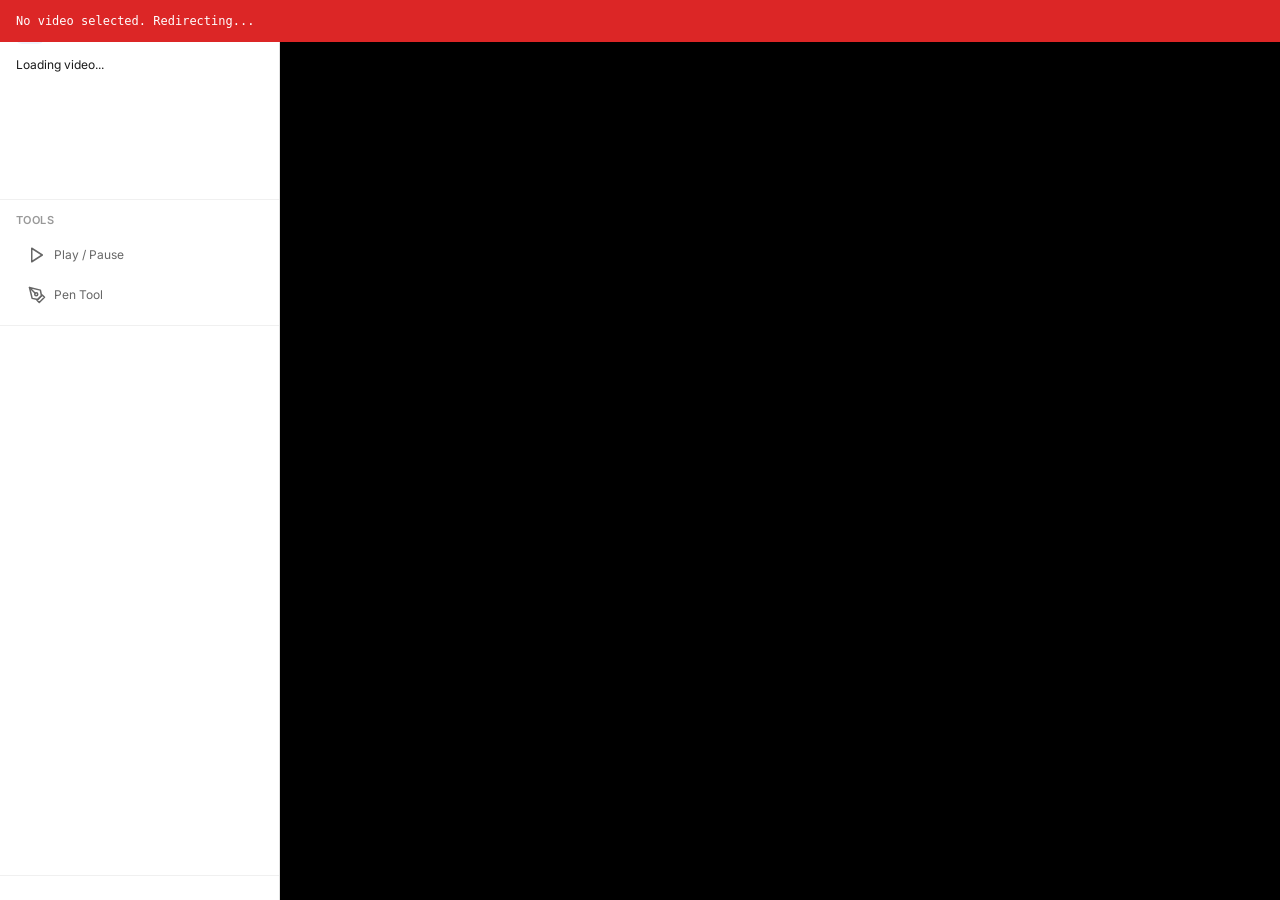
<file: interface/option1/index.html>
<!DOCTYPE html>
<html lang="en">
<head>
  <meta charset="UTF-8">
  <meta name="viewport" content="width=device-width, initial-scale=1.0">
  <title>Vehicle Counting AI — Annotation Tool</title>

  <link rel="preconnect" href="https://fonts.googleapis.com">
  <link rel="preconnect" href="https://fonts.gstatic.com" crossorigin>
  <link href="https://fonts.googleapis.com/css2?family=Inter:wght@400;500;600&display=swap" rel="stylesheet">

  <link rel="stylesheet" href="../shared/css/variables.css">
  <link rel="stylesheet" href="../shared/css/base.css">
  <link rel="stylesheet" href="../shared/css/components.css">
  <link rel="stylesheet" href="css/layout.css">
</head>
<body>
  <div class="app">
    <div class="content">
      <aside class="sidebar">
        <div class="sidebar__instruction">
          <div class="sidebar__instruction-header">
            <div class="sidebar__instruction-icon" id="instruction-icon"></div>
            <span class="sidebar__instruction-label">Instructions</span>
          </div>
          <p class="sidebar__instruction-text" id="instruction-text">Loading video...</p>
        </div>

        <div class="sidebar__tools">
          <div class="sidebar__section-label">Tools</div>
          <div class="sidebar__tool-group">
            <button class="tool-btn" id="btn-play-pause" title="Play / Pause (Space)">
              <svg width="18" height="18" viewBox="0 0 24 24" fill="none" stroke="currentColor" stroke-width="2" stroke-linecap="round" stroke-linejoin="round"><polygon points="5 3 19 12 5 21 5 3"/></svg>
              <span>Play / Pause</span>
            </button>
            <button class="tool-btn" id="btn-pen-tool" title="Pen Tool (P)">
              <svg width="18" height="18" viewBox="0 0 24 24" fill="none" stroke="currentColor" stroke-width="2" stroke-linecap="round" stroke-linejoin="round"><path d="M12 19l7-7 3 3-7 7-3-3z"/><path d="M18 13l-1.5-7.5L2 2l3.5 14.5L13 18l5-5z"/><path d="M2 2l7.586 7.586"/><circle cx="11" cy="11" r="2"/></svg>
              <span>Pen Tool</span>
            </button>
            <button class="tool-btn" id="btn-line-tool" title="Counting Line (L)" style="display:none">
              <svg width="18" height="18" viewBox="0 0 24 24" fill="none" stroke="currentColor" stroke-width="2" stroke-linecap="round" stroke-linejoin="round"><line x1="5" y1="19" x2="19" y2="5"/><circle cx="5" cy="19" r="2"/><circle cx="19" cy="5" r="2"/></svg>
              <span>Counting Line</span>
            </button>
            <button class="tool-btn" id="btn-erase-tool" title="Erase Tool (E)" style="display:none">
              <svg width="18" height="18" viewBox="0 0 24 24" fill="none" stroke="currentColor" stroke-width="2" stroke-linecap="round" stroke-linejoin="round"><path d="m7 21-4.3-4.3c-1-1-1-2.5 0-3.4l9.6-9.6c1-1 2.5-1 3.4 0l5.6 5.6c1 1 1 2.5 0 3.4L13 21"/><path d="M22 21H7"/><path d="m5 11 9 9"/></svg>
              <span>Erase</span>
            </button>
          </div>
        </div>

        <div class="sidebar__actions">
          <button class="btn btn--secondary btn--sm" id="btn-mark-more" style="display:none">
            <svg width="14" height="14" viewBox="0 0 24 24" fill="none" stroke="currentColor" stroke-width="2" stroke-linecap="round" stroke-linejoin="round"><line x1="12" y1="5" x2="12" y2="19"/><line x1="5" y1="12" x2="19" y2="12"/></svg>
            Mark More Roads
          </button>
          <button class="btn btn--primary btn--sm" id="btn-preview" style="display:none">
            <svg width="14" height="14" viewBox="0 0 24 24" fill="none" stroke="currentColor" stroke-width="2" stroke-linecap="round" stroke-linejoin="round"><path d="M1 12s4-8 11-8 11 8 11 8-4 8-11 8-11-8-11-8z"/><circle cx="12" cy="12" r="3"/></svg>
            Preview
          </button>
        </div>
      </aside>

      <main class="workspace">
        <div class="annotation-container" id="annotation-container" data-mode="idle">
          <!-- The video frame box: sized to the video's exact aspect ratio.
               The video and the annotation canvas both fill it 1:1, so what
               is drawn always sits on the same pixels it was drawn over. -->
          <div class="video-frame" id="video-frame">
            <video id="video-player" muted playsinline preload="auto"></video>
            <canvas id="annotation-canvas"></canvas>
          </div>
          <!-- Preview step: a frame rendered by the server with the same code
               the processing screen uses, so it matches processing 1:1. -->
          <img id="model-preview" class="model-preview" alt="Counting line preview, as processing will see it">
          <div class="model-preview-badge" id="model-preview-badge">Processing view</div>
        </div>

        <div class="canvas-panel label-panel" id="label-panel">
          <label class="label" for="label-input">Road Label</label>
          <input class="input" type="text" id="label-input" placeholder="e.g. Main Road, Lane 1..." autocomplete="off">
          <button class="btn btn--primary btn--sm" id="btn-save-label">Save</button>
        </div>

        <div class="canvas-panel action-bar" id="action-bar">
          <button class="btn btn--secondary btn--sm" id="btn-make-changes">
            <svg width="14" height="14" viewBox="0 0 24 24" fill="none" stroke="currentColor" stroke-width="2" stroke-linecap="round" stroke-linejoin="round"><path d="M11 4H4a2 2 0 0 0-2 2v14a2 2 0 0 0 2 2h14a2 2 0 0 0 2-2v-7"/><path d="M18.5 2.5a2.121 2.121 0 0 1 3 3L12 15l-4 1 1-4 9.5-9.5z"/></svg>
            Make Changes
          </button>
          <button class="btn btn--primary btn--sm" id="btn-start-processing">
            Start Processing
            <svg width="14" height="14" viewBox="0 0 24 24" fill="none" stroke="currentColor" stroke-width="2" stroke-linecap="round" stroke-linejoin="round"><polygon points="5 3 19 12 5 21 5 3"/></svg>
          </button>
        </div>
      </main>
    </div>
  </div>

  <div class="complete-screen" id="complete-screen">
    <h1 class="complete-screen__title">Annotations Saved</h1>
    <button class="btn btn--primary btn--lg" id="btn-start-processing-final">
      Start Processing
      <svg width="16" height="16" viewBox="0 0 24 24" fill="none" stroke="currentColor" stroke-width="2" stroke-linecap="round" stroke-linejoin="round"><polygon points="5 3 19 12 5 21 5 3"/></svg>
    </button>
  </div>

  <div class="error-banner" id="error-banner"></div>

  <script type="module" src="js/app.js"></script>
</body>
</html>
</file>
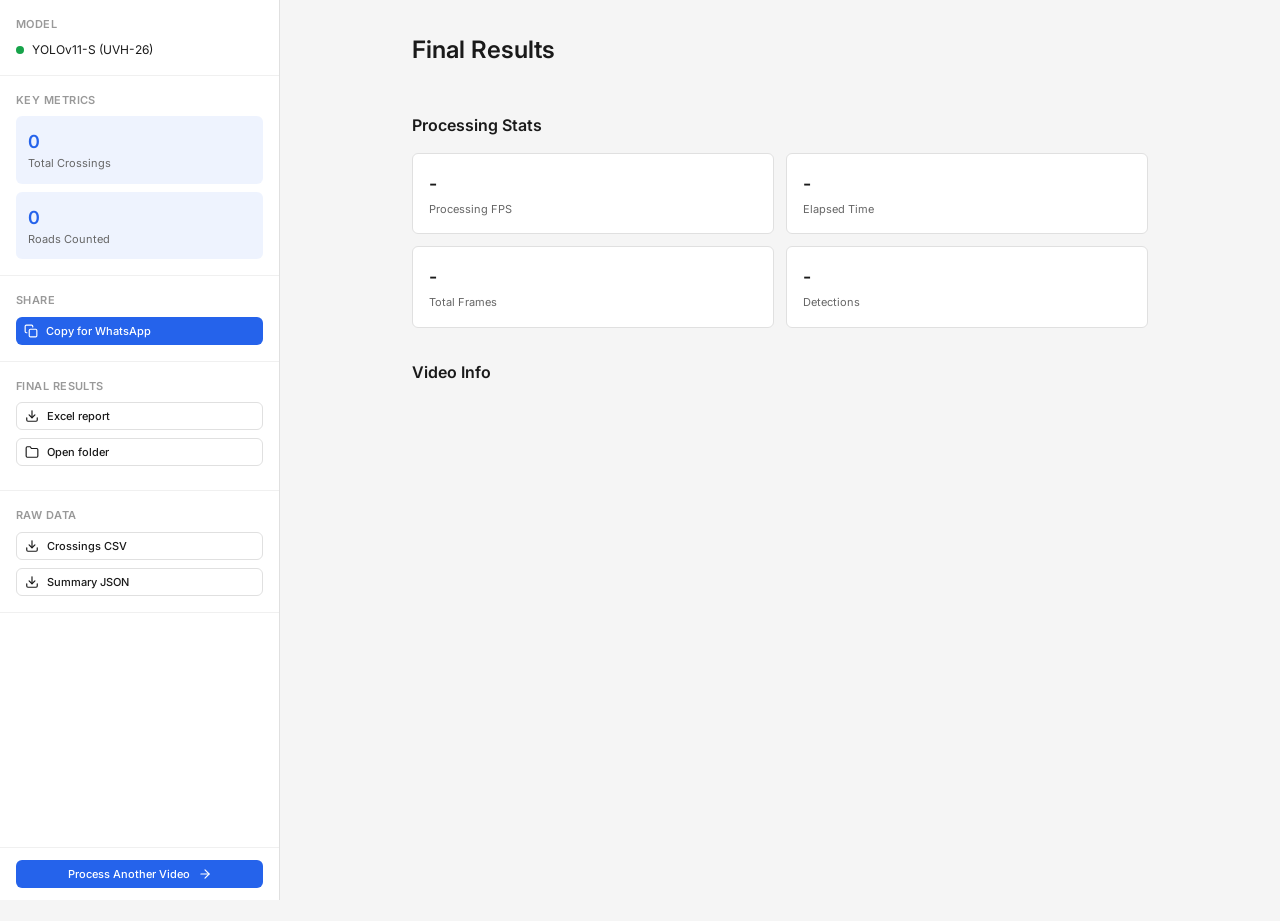
<file: interface/results/index.html>
<!DOCTYPE html>
<html lang="en">
<head>
  <meta charset="UTF-8">
  <meta name="viewport" content="width=device-width, initial-scale=1.0">
  <title>Vehicle Counting AI — Results</title>

  <link rel="preconnect" href="https://fonts.googleapis.com">
  <link rel="preconnect" href="https://fonts.gstatic.com" crossorigin>
  <link href="https://fonts.googleapis.com/css2?family=Inter:wght@400;500;600&display=swap" rel="stylesheet">

  <link rel="stylesheet" href="../shared/css/variables.css">
  <link rel="stylesheet" href="../shared/css/base.css">
  <link rel="stylesheet" href="../shared/css/components.css">
  <link rel="stylesheet" href="css/results.css">
</head>
<body>
  <div class="app">
    <div class="content">
      <aside class="sidebar">
        <div class="sidebar__section">
          <div class="sidebar__section-label">Model</div>
          <div class="sidebar__model">
            <span class="sidebar__model-dot"></span>
            <span id="model-name">YOLOv11-S (UVH-26)</span>
          </div>
        </div>

        <div class="sidebar__section">
          <div class="sidebar__section-label">Key Metrics</div>
          <div class="sidebar__metrics">
            <div class="metric-card">
              <div class="metric-card__value" id="metric-crossings">0</div>
              <div class="metric-card__label">Total Crossings</div>
            </div>
            <div class="metric-card">
              <div class="metric-card__value" id="metric-roads">0</div>
              <div class="metric-card__label">Roads Counted</div>
            </div>
          </div>
        </div>

        <div class="sidebar__section">
          <div class="sidebar__section-label">Share</div>
          <div class="sidebar__downloads">
            <button class="btn btn--primary btn--sm" id="btn-copy-whatsapp">
              <svg width="14" height="14" viewBox="0 0 24 24" fill="none" stroke="currentColor" stroke-width="2" stroke-linecap="round" stroke-linejoin="round">
                <rect x="9" y="9" width="13" height="13" rx="2" ry="2"/>
                <path d="M5 15H4a2 2 0 0 1-2-2V4a2 2 0 0 1 2-2h9a2 2 0 0 1 2 2v1"/>
              </svg>
              Copy for WhatsApp
            </button>
          </div>
        </div>

        <div class="sidebar__section">
          <div class="sidebar__section-label">Final Results</div>
          <div class="sidebar__downloads">
            <button class="btn btn--secondary btn--sm" id="btn-download-report">
              <svg width="14" height="14" viewBox="0 0 24 24" fill="none" stroke="currentColor" stroke-width="2" stroke-linecap="round" stroke-linejoin="round">
                <path d="M21 15v4a2 2 0 0 1-2 2H5a2 2 0 0 1-2-2v-4"/>
                <polyline points="7 10 12 15 17 10"/>
                <line x1="12" y1="15" x2="12" y2="3"/>
              </svg>
              Excel report
            </button>
            <button class="btn btn--secondary btn--sm" id="btn-open-folder">
              <svg width="14" height="14" viewBox="0 0 24 24" fill="none" stroke="currentColor" stroke-width="2" stroke-linecap="round" stroke-linejoin="round">
                <path d="M22 19a2 2 0 0 1-2 2H4a2 2 0 0 1-2-2V5a2 2 0 0 1 2-2h5l2 3h9a2 2 0 0 1 2 2z"/>
              </svg>
              Open folder
            </button>
          </div>
          <div class="sidebar__note" id="folder-name"></div>
        </div>

        <div class="sidebar__section">
          <div class="sidebar__section-label">Raw data</div>
          <div class="sidebar__downloads">
            <button class="btn btn--secondary btn--sm" id="btn-download-crossings">
              <svg width="14" height="14" viewBox="0 0 24 24" fill="none" stroke="currentColor" stroke-width="2" stroke-linecap="round" stroke-linejoin="round">
                <path d="M21 15v4a2 2 0 0 1-2 2H5a2 2 0 0 1-2-2v-4"/>
                <polyline points="7 10 12 15 17 10"/>
                <line x1="12" y1="15" x2="12" y2="3"/>
              </svg>
              Crossings CSV
            </button>
            <button class="btn btn--secondary btn--sm" id="btn-download-json">
              <svg width="14" height="14" viewBox="0 0 24 24" fill="none" stroke="currentColor" stroke-width="2" stroke-linecap="round" stroke-linejoin="round">
                <path d="M21 15v4a2 2 0 0 1-2 2H5a2 2 0 0 1-2-2v-4"/>
                <polyline points="7 10 12 15 17 10"/>
                <line x1="12" y1="15" x2="12" y2="3"/>
              </svg>
              Summary JSON
            </button>
          </div>
        </div>

        <div class="sidebar__actions">
          <button class="btn btn--primary btn--sm" id="btn-new-video">
            Process Another Video
            <svg width="14" height="14" viewBox="0 0 24 24" fill="none" stroke="currentColor" stroke-width="2" stroke-linecap="round" stroke-linejoin="round">
              <line x1="5" y1="12" x2="19" y2="12"/>
              <polyline points="12 5 19 12 12 19"/>
            </svg>
          </button>
        </div>
      </aside>

      <main class="workspace">
        <div class="results-scroll">
          <div class="results-container">
            <h1 class="results-title">Final Results</h1>
            <p class="results-subtitle" id="results-subtitle"></p>

            <div class="stats-section">
              <h2 class="section-title">Processing Stats</h2>
              <div class="stats-grid">
                <div class="stat-card">
                  <div class="stat-card__value" id="stat-fps">-</div>
                  <div class="stat-card__label">Processing FPS</div>
                </div>
                <div class="stat-card">
                  <div class="stat-card__value" id="stat-time">-</div>
                  <div class="stat-card__label">Elapsed Time</div>
                </div>
                <div class="stat-card">
                  <div class="stat-card__value" id="stat-frames">-</div>
                  <div class="stat-card__label">Total Frames</div>
                </div>
                <div class="stat-card">
                  <div class="stat-card__value" id="stat-detections">-</div>
                  <div class="stat-card__label">Detections</div>
                </div>
              </div>
            </div>

            <div id="road-sections"></div>

            <div class="category-legend" id="category-legend"></div>

            <div class="info-section" id="info-section">
              <h2 class="info-title">Video Info</h2>
              <div class="info-grid" id="info-grid">
              </div>
            </div>
          </div>
        </div>
      </main>
    </div>
  </div>

  <div class="error-banner" id="error-banner"></div>
  <div class="toast" id="toast" role="status" aria-live="polite"></div>

  <script src="js/chart.min.js"></script>
  <script type="module" src="js/app.js"></script>
</body>
</html>
</file>
<file: interface/shared/css/variables.css>
:root {
  /* Base colors - Light mode */
  --color-bg: #f5f5f5;
  --color-surface: #ffffff;
  --color-surface-elevated: #ffffff;
  --color-border: #e0e0e0;
  --color-border-light: #f0f0f0;

  /* Text */
  --color-text: #1a1a1a;
  --color-text-secondary: #666666;
  --color-text-muted: #999999;
  --color-text-inverse: #ffffff;

  /* Primary - Blue */
  --color-primary: #2563eb;
  --color-primary-hover: #1d4ed8;
  --color-primary-light: rgba(37, 99, 235, 0.08);
  --color-primary-medium: rgba(37, 99, 235, 0.15);

  /* Accent - Green */
  --color-accent: #16a34a;
  --color-accent-hover: #15803d;
  --color-accent-light: rgba(22, 163, 74, 0.08);

  /* Danger - Red */
  --color-danger: #dc2626;
  --color-danger-hover: #b91c1c;
  --color-danger-light: rgba(220, 38, 38, 0.08);

  /* Warning - Amber */
  --color-warning: #d97706;
  --color-warning-light: rgba(217, 119, 6, 0.08);

  /* Annotation colors */
  --color-polygon-fill: rgba(37, 99, 235, 0.12);
  --color-polygon-stroke: #2563eb;
  --color-polygon-vertex: #2563eb;
  --color-polygon-active: rgba(37, 99, 235, 0.25);
  --color-line: #dc2626;
  --color-line-handle: #dc2626;
  --color-label-bg: rgba(26, 26, 26, 0.85);
  --color-label-text: #ffffff;
  --color-overlay: rgba(0, 0, 0, 0.35);

  /* Canvas */
  --canvas-bg: #1a1a1a;

  /* Typography */
  --font-family: 'Inter', -apple-system, BlinkMacSystemFont, 'Segoe UI', system-ui, sans-serif;
  --font-mono: 'SF Mono', 'Fira Code', 'Consolas', monospace;

  --font-size-xs: 0.6875rem;
  --font-size-sm: 0.75rem;
  --font-size-base: 0.875rem;
  --font-size-md: 1rem;
  --font-size-lg: 1.125rem;
  --font-size-xl: 1.5rem;

  --font-weight-normal: 400;
  --font-weight-medium: 500;
  --font-weight-semibold: 600;

  --line-height-tight: 1.2;
  --line-height-normal: 1.5;

  /* Spacing */
  --space-1: 4px;
  --space-2: 8px;
  --space-3: 12px;
  --space-4: 16px;
  --space-5: 20px;
  --space-6: 24px;
  --space-8: 32px;

  /* Border radius */
  --radius-sm: 4px;
  --radius-md: 6px;
  --radius-lg: 8px;
  --radius-xl: 12px;
  --radius-full: 9999px;

  /* Shadows */
  --shadow-sm: 0 1px 2px rgba(0, 0, 0, 0.05);
  --shadow-md: 0 2px 8px rgba(0, 0, 0, 0.08);
  --shadow-lg: 0 4px 16px rgba(0, 0, 0, 0.1);
  --shadow-panel: 0 2px 12px rgba(0, 0, 0, 0.06);

  /* Transitions */
  --transition-fast: 120ms ease;
  --transition-normal: 200ms ease;
  --transition-slow: 300ms ease;

  /* Z-index */
  --z-canvas: 1;
  --z-overlay: 10;
  --z-panel: 20;
  --z-instruction-bar: 30;
  --z-complete-screen: 100;

  /* Sidebar */
  --sidebar-width: 280px;

  /* Tool button */
  --tool-btn-size: 36px;
}
</file>
<file: interface/shared/css/base.css>
*, *::before, *::after {
  margin: 0;
  padding: 0;
  box-sizing: border-box;
}

html, body {
  height: 100%;
  overflow: hidden;
}

body {
  font-family: var(--font-family);
  font-size: var(--font-size-base);
  font-weight: var(--font-weight-normal);
  line-height: var(--line-height-normal);
  color: var(--color-text);
  background-color: var(--color-bg);
  -webkit-font-smoothing: antialiased;
  -moz-osx-font-smoothing: grayscale;
}

button {
  font-family: inherit;
  font-size: inherit;
  cursor: pointer;
  border: none;
  background: none;
  color: inherit;
}

input {
  font-family: inherit;
  font-size: inherit;
  color: inherit;
}

a {
  color: inherit;
  text-decoration: none;
}

img {
  display: block;
  max-width: 100%;
}

canvas {
  display: block;
}
</file>
<file: interface/shared/css/components.css>
/* Buttons */
.btn {
  display: inline-flex;
  align-items: center;
  justify-content: center;
  gap: var(--space-2);
  height: 34px;
  padding: 0 var(--space-3);
  font-size: var(--font-size-sm);
  font-weight: var(--font-weight-medium);
  border-radius: var(--radius-md);
  transition: background var(--transition-fast), color var(--transition-fast), border-color var(--transition-fast);
  white-space: nowrap;
  user-select: none;
}

.btn--primary {
  background: var(--color-primary);
  color: var(--color-text-inverse);
}

.btn--primary:hover {
  background: var(--color-primary-hover);
}

.btn--secondary {
  background: var(--color-surface);
  color: var(--color-text);
  border: 1px solid var(--color-border);
}

.btn--secondary:hover {
  background: var(--color-bg);
}

.btn--danger {
  background: var(--color-danger-light);
  color: var(--color-danger);
}

.btn--danger:hover {
  background: var(--color-danger);
  color: var(--color-text-inverse);
}

.btn--ghost {
  background: transparent;
  color: var(--color-text-secondary);
}

.btn--ghost:hover {
  background: var(--color-primary-light);
  color: var(--color-primary);
}

.btn--ghost.active {
  background: var(--color-primary-light);
  color: var(--color-primary);
}

.btn--sm {
  height: 28px;
  padding: 0 var(--space-2);
  font-size: var(--font-size-xs);
}

.btn--lg {
  height: 40px;
  padding: 0 var(--space-5);
  font-size: var(--font-size-base);
}

.btn:disabled {
  opacity: 0.4;
  pointer-events: none;
}

/* Tool button (icon only) */
.tool-btn {
  display: inline-flex;
  align-items: center;
  justify-content: center;
  width: var(--tool-btn-size);
  height: var(--tool-btn-size);
  border-radius: var(--radius-md);
  color: var(--color-text-secondary);
  transition: background var(--transition-fast), color var(--transition-fast);
}

.tool-btn:hover {
  background: var(--color-primary-light);
  color: var(--color-primary);
}

.tool-btn.active {
  background: var(--color-primary);
  color: var(--color-text-inverse);
  box-shadow: 0 0 0 2px rgba(37, 99, 235, 0.25);
}

.tool-btn svg {
  width: 18px;
  height: 18px;
}

/* Divider */
.divider {
  width: 1px;
  height: 20px;
  background: var(--color-border);
  flex-shrink: 0;
}

/* Input */
.input {
  height: 34px;
  padding: 0 var(--space-3);
  font-size: var(--font-size-sm);
  background: var(--color-surface);
  border: 1px solid var(--color-border);
  border-radius: var(--radius-md);
  outline: none;
  transition: border-color var(--transition-fast);
  width: 100%;
}

.input:focus {
  border-color: var(--color-primary);
}

.input::placeholder {
  color: var(--color-text-muted);
}

/* Label */
.label {
  font-size: var(--font-size-xs);
  font-weight: var(--font-weight-medium);
  color: var(--color-text-secondary);
  text-transform: uppercase;
  letter-spacing: 0.04em;
}

/* Annotation label badge (rendered on canvas, but styled here for reference) */
.annotation-badge {
  display: inline-flex;
  align-items: center;
  gap: var(--space-1);
  height: 22px;
  padding: 0 var(--space-2);
  font-size: var(--font-size-xs);
  font-weight: var(--font-weight-medium);
  background: var(--color-label-bg);
  color: var(--color-label-text);
  border-radius: var(--radius-sm);
  white-space: nowrap;
}

/* Cursor styles — handled via data-mode attributes in layout.css */

/* Road count badge */
.road-count {
  display: inline-flex;
  align-items: center;
  justify-content: center;
  min-width: 20px;
  height: 20px;
  padding: 0 var(--space-1);
  font-size: var(--font-size-xs);
  font-weight: var(--font-weight-semibold);
  background: var(--color-primary);
  color: var(--color-text-inverse);
  border-radius: var(--radius-full);
}

/* Keyboard hint */
.kbd {
  display: inline-flex;
  align-items: center;
  justify-content: center;
  min-width: 20px;
  height: 18px;
  padding: 0 var(--space-1);
  font-size: var(--font-size-xs);
  font-family: var(--font-mono);
  background: var(--color-bg);
  border: 1px solid var(--color-border);
  border-radius: var(--radius-sm);
  color: var(--color-text-muted);
}
</file>
<file: interface/option1/css/layout.css>
.app {
  display: flex;
  height: 100vh;
  background: var(--color-bg);
}

/* Content area: sidebar + workspace side by side */
.content {
  display: flex;
  flex: 1;
  min-height: 0;
}

/* Sidebar */
.sidebar {
  width: var(--sidebar-width);
  flex-shrink: 0;
  display: flex;
  flex-direction: column;
  background: var(--color-surface);
  border-right: 1px solid var(--color-border);
  z-index: var(--z-instruction-bar);
  overflow-y: auto;
}

.sidebar__instruction {
  padding: var(--space-4);
  border-bottom: 1px solid var(--color-border-light);
  height: 200px;
  flex-shrink: 0;
  display: flex;
  flex-direction: column;
}

.sidebar__instruction-header {
  display: flex;
  align-items: center;
  gap: var(--space-2);
  margin-bottom: var(--space-3);
}

.sidebar__instruction-icon {
  display: flex;
  align-items: center;
  justify-content: center;
  width: 28px;
  height: 28px;
  border-radius: var(--radius-md);
  background: var(--color-primary-light);
  color: var(--color-primary);
  flex-shrink: 0;
}

.sidebar__instruction-label {
  font-size: var(--font-size-xs);
  font-weight: var(--font-weight-semibold);
  color: var(--color-text-secondary);
  text-transform: uppercase;
  letter-spacing: 0.04em;
}

.sidebar__instruction-text {
  font-size: var(--font-size-sm);
  color: var(--color-text);
  line-height: var(--line-height-normal);
  flex: 1;
}

/* Sidebar tool section */
.sidebar__tools {
  padding: var(--space-3) var(--space-4);
  border-bottom: 1px solid var(--color-border-light);
}

.sidebar__section-label {
  font-size: var(--font-size-xs);
  font-weight: var(--font-weight-semibold);
  color: var(--color-text-muted);
  text-transform: uppercase;
  letter-spacing: 0.04em;
  margin-bottom: var(--space-2);
}

.sidebar__tool-group {
  display: flex;
  flex-direction: column;
  gap: var(--space-1);
}

/* Sidebar tool buttons (vertical layout) */
.sidebar .tool-btn {
  width: 100%;
  height: 36px;
  justify-content: flex-start;
  gap: var(--space-2);
  padding: 0 var(--space-3);
  font-size: var(--font-size-sm);
}

.sidebar .tool-btn span {
  pointer-events: none;
}

/* Sidebar CTA section */
.sidebar__actions {
  margin-top: auto;
  padding: var(--space-3) var(--space-4);
  border-top: 1px solid var(--color-border-light);
  display: flex;
  flex-direction: column;
  gap: var(--space-2);
}

.sidebar__actions .btn {
  width: 100%;
  justify-content: center;
}

/* Divider in sidebar */
.sidebar .divider {
  width: 100%;
  height: 1px;
  margin: var(--space-2) 0;
}

/* Workspace - fills remaining width */
.workspace {
  flex: 1;
  display: flex;
  align-items: center;
  justify-content: center;
  padding: 0;
  background: #1a1a1a;
  position: relative;
  overflow: hidden;
  min-height: 0;
}

/* Video + canvas overlay wrapper */
.annotation-container {
  position: relative;
  width: 100%;
  height: 100%;
  display: flex;
  align-items: center;
  justify-content: center;
  background: #000;
}

/* The video frame box. canvas.js sets its width and height in pixels to the
   largest size with the video's exact aspect ratio that fits the workspace.
   It is pinned to the workspace's top-left corner: no centring maths at all.

   The canvas is the only thing shown in it. canvas.js paints each video frame
   into the canvas and draws the annotations on top, in the same coordinates,
   so the picture and the lines are one surface and cannot drift apart. */
.video-frame {
  position: absolute;
  left: 0;
  top: 0;
  width: 0;
  height: 0;
}

.video-frame canvas {
  position: absolute;
  inset: 0;
  display: block;
  width: 100%;
  height: 100%;
  z-index: 5;
}

/* The <video> element only decodes frames; it is never shown. It stays in
   the layout (not display:none) so browsers keep decoding and playing it. */
.video-frame video {
  position: absolute;
  left: 0;
  top: 0;
  width: 1px;
  height: 1px;
  opacity: 0;
  pointer-events: none !important;
}

/* Preview step: the server-rendered frame (see /api/line-preview). It is a
   single image with the lines already burned in, exactly as the processing
   screen receives frames, so nothing in it can be misaligned. */
.model-preview {
  position: absolute;
  inset: 0;
  width: 100%;
  height: 100%;
  object-fit: contain;
  object-position: left top;
  z-index: 6;
  display: none;
  background: #000;
}

.model-preview.visible {
  display: block;
}

.model-preview-badge {
  position: absolute;
  right: 12px;
  bottom: 12px;
  z-index: 7;
  display: none;
  padding: 4px 10px;
  border-radius: 4px;
  background: rgba(26, 26, 26, 0.85);
  color: #fff;
  font-size: 12px;
  font-weight: 500;
}

.model-preview-badge.visible {
  display: block;
}

/* Cursor modes */
.annotation-container[data-mode="idle"] canvas {
  pointer-events: none;
  cursor: default;
}

.annotation-container[data-mode="idle"] video {
  pointer-events: auto;
  cursor: default;
}

/* Pen tool cursor — pen icon with tip hotspot and white outline */
.annotation-container[data-mode="drawing-polygon"] canvas {
  pointer-events: auto;
  cursor: url("data:image/svg+xml,%3Csvg xmlns='http://www.w3.org/2000/svg' width='24' height='24' viewBox='0 0 24 24' fill='none'%3E%3Cpath d='M12 19l7-7 3 3-7 7-3-3z' stroke='white' stroke-width='4'/%3E%3Cpath d='M18 13l-1.5-7.5L2 2l3.5 14.5L13 18l5-5z' stroke='white' stroke-width='4'/%3E%3Cpath d='M2 2l7.586 7.586' stroke='white' stroke-width='4'/%3E%3Ccircle cx='11' cy='11' r='2' stroke='white' stroke-width='4'/%3E%3Cpath d='M12 19l7-7 3 3-7 7-3-3z' stroke='%232563eb' stroke-width='2'/%3E%3Cpath d='M18 13l-1.5-7.5L2 2l3.5 14.5L13 18l5-5z' stroke='%232563eb' stroke-width='2'/%3E%3Cpath d='M2 2l7.586 7.586' stroke='%232563eb' stroke-width='2'/%3E%3Ccircle cx='11' cy='11' r='2' stroke='%232563eb' stroke-width='2'/%3E%3C/svg%3E") 2 2, crosshair;
}

.annotation-container[data-mode="drawing-polygon"] video {
  pointer-events: none;
}

/* Line tool cursor — line icon with left endpoint hotspot and white outline */
.annotation-container[data-mode="drawing-line"] canvas {
  pointer-events: auto;
  cursor: url("data:image/svg+xml,%3Csvg xmlns='http://www.w3.org/2000/svg' width='24' height='24' viewBox='0 0 24 24' fill='none'%3E%3Cline x1='5' y1='19' x2='19' y2='5' stroke='white' stroke-width='4'/%3E%3Ccircle cx='5' cy='19' r='2' stroke='white' stroke-width='4'/%3E%3Ccircle cx='19' cy='5' r='2' stroke='white' stroke-width='4'/%3E%3Cline x1='5' y1='19' x2='19' y2='5' stroke='%23dc2626' stroke-width='2'/%3E%3Ccircle cx='5' cy='19' r='2' stroke='%23dc2626' stroke-width='2'/%3E%3Ccircle cx='19' cy='5' r='2' stroke='%23dc2626' stroke-width='2'/%3E%3C/svg%3E") 5 19, crosshair;
}

.annotation-container[data-mode="drawing-line"] video {
  pointer-events: none;
}

/* Eraser tool cursor — eraser icon with bottom-left hotspot and white outline */
.annotation-container[data-mode="editing"] canvas {
  pointer-events: auto;
  cursor: url("data:image/svg+xml,%3Csvg xmlns='http://www.w3.org/2000/svg' width='24' height='24' viewBox='0 0 24 24' fill='none'%3E%3Cpath d='m7 21-4.3-4.3c-1-1-1-2.5 0-3.4l9.6-9.6c1-1 2.5-1 3.4 0l5.6 5.6c1 1 1 2.5 0 3.4L13 21' stroke='white' stroke-width='4'/%3E%3Cpath d='M22 21H7' stroke='white' stroke-width='4'/%3E%3Cpath d='m5 11 9 9' stroke='white' stroke-width='4'/%3E%3Cpath d='m7 21-4.3-4.3c-1-1-1-2.5 0-3.4l9.6-9.6c1-1 2.5-1 3.4 0l5.6 5.6c1 1 1 2.5 0 3.4L13 21' stroke='%23dc2626' stroke-width='2'/%3E%3Cpath d='M22 21H7' stroke='%23dc2626' stroke-width='2'/%3E%3Cpath d='m5 11 9 9' stroke='%23dc2626' stroke-width='2'/%3E%3C/svg%3E") 5 21, pointer;
}

.annotation-container[data-mode="editing"] video {
  pointer-events: none;
}

/* Legacy annotating mode fallback */
.annotation-container[data-mode="annotating"] canvas {
  pointer-events: auto;
  cursor: crosshair;
}

.annotation-container[data-mode="annotating"] video {
  pointer-events: none;
}

/* Panels overlaying workspace */
.canvas-panel {
  position: absolute;
  z-index: var(--z-panel);
  background: var(--color-surface);
  border: 1px solid var(--color-border);
  border-radius: var(--radius-lg);
  box-shadow: var(--shadow-lg);
  padding: var(--space-3);
}

/* Label input panel — positioned dynamically over polygon centroid */
.label-panel {
  transform: translate(-50%, -50%);
  display: none;
  flex-direction: column;
  gap: var(--space-3);
  min-width: 240px;
}

.label-panel.visible {
  display: flex;
}

/* Action bar (preview state) */
.action-bar {
  bottom: var(--space-4);
  left: 50%;
  transform: translateX(-50%);
  display: none;
  gap: var(--space-2);
}

.action-bar.visible {
  display: flex;
}

/* Error banner */
.error-banner {
  position: fixed;
  top: 0;
  left: 0;
  right: 0;
  background: var(--color-danger);
  color: var(--color-text-inverse);
  padding: var(--space-3) var(--space-4);
  z-index: 9999;
  font-family: var(--font-mono);
  font-size: var(--font-size-sm);
  display: none;
  align-items: center;
  gap: var(--space-3);
}

.error-banner.visible {
  display: flex;
}

/* Complete screen */
.complete-screen {
  position: fixed;
  inset: 0;
  display: none;
  align-items: center;
  justify-content: center;
  flex-direction: column;
  gap: var(--space-6);
  background: var(--color-bg);
  z-index: var(--z-complete-screen);
}

.complete-screen.visible {
  display: flex;
}

.complete-screen__title {
  font-size: var(--font-size-xl);
  font-weight: var(--font-weight-semibold);
  color: var(--color-text);
}
</file>
<file: interface/results/css/results.css>
/* ── Layout (matches processing's sidebar + workspace) ──────────────── */
.app {
  display: flex;
  height: 100vh;
  background: var(--color-bg);
}

.content {
  display: flex;
  flex: 1;
  min-height: 0;
}

.sidebar {
  width: var(--sidebar-width);
  flex-shrink: 0;
  display: flex;
  flex-direction: column;
  background: var(--color-surface);
  border-right: 1px solid var(--color-border);
  overflow-y: auto;
}

.workspace {
  flex: 1;
  display: flex;
  flex-direction: column;
  min-height: 0;
}

/* ── Sidebar sections ─────────────────────────────────────────────── */
.sidebar__section {
  padding: var(--space-4);
  border-bottom: 1px solid var(--color-border-light);
}

.sidebar__section-label {
  font-size: var(--font-size-xs);
  font-weight: var(--font-weight-semibold);
  color: var(--color-text-muted);
  text-transform: uppercase;
  letter-spacing: 0.04em;
  margin-bottom: var(--space-2);
}

.sidebar__model {
  display: flex;
  align-items: center;
  gap: var(--space-2);
  font-size: var(--font-size-sm);
  color: var(--color-text);
}

.sidebar__model-dot {
  width: 8px;
  height: 8px;
  border-radius: var(--radius-full);
  background: var(--color-accent);
  flex-shrink: 0;
}

/* ── Metrics (nested in sidebar) ──────────────────────────────────── */
.sidebar__metrics {
  display: flex;
  flex-direction: column;
  gap: var(--space-2);
}

.metric-card {
  background: var(--color-primary-light);
  border-radius: var(--radius-md);
  padding: var(--space-3);
}

.metric-card__value {
  font-size: var(--font-size-lg);
  font-weight: var(--font-weight-semibold);
  color: var(--color-primary);
}

.metric-card__label {
  font-size: var(--font-size-xs);
  color: var(--color-text-secondary);
}

/* ── Downloads ────────────────────────────────────────────────────── */
.sidebar__downloads {
  display: flex;
  flex-direction: column;
  gap: var(--space-2);
}

.sidebar__downloads .btn {
  width: 100%;
  justify-content: flex-start;
}

/* ── Sidebar actions (bottom) ─────────────────────────────────────── */
.sidebar__actions {
  margin-top: auto;
  padding: var(--space-3) var(--space-4);
  border-top: 1px solid var(--color-border-light);
}

.sidebar__actions .btn {
  width: 100%;
  justify-content: center;
}

/* ── Workspace (main content) ─────────────────────────────────────── */
.results-scroll {
  width: 100%;
  height: 100%;
  overflow-y: auto;
  background: var(--color-bg);
}

.results-container {
  max-width: 800px;
  margin: 0 auto;
  padding: var(--space-8);
}

.results-title {
  font-size: var(--font-size-xl);
  font-weight: var(--font-weight-semibold);
  color: var(--color-text);
  margin-bottom: var(--space-1);
}

.results-subtitle {
  font-size: var(--font-size-sm);
  color: var(--color-text-secondary);
  margin-bottom: var(--space-6);
  min-height: 1.4em;
  overflow-wrap: anywhere;
}

.sidebar__note {
  margin-top: var(--space-2);
  font-size: var(--font-size-xs);
  color: var(--color-text-muted);
  overflow-wrap: anywhere;
}

/* ── Rows the model cannot separate yet ───────────────────────────── */
.road-table tr.road-table__unsplit td {
  color: var(--color-text-muted);
}

.category-legend {
  margin-bottom: var(--space-8);
  font-size: var(--font-size-xs);
  color: var(--color-text-secondary);
}

.category-legend:empty {
  display: none;
}

.category-legend__title {
  margin-bottom: var(--space-1);
}

.category-legend ul {
  margin: 0;
  padding-left: var(--space-5);
}

/* ── Toast (same look as the processing screen's) ─────────────────── */
.toast {
  position: fixed;
  bottom: 24px;
  right: 24px;
  padding: var(--space-3) var(--space-4);
  background: var(--color-surface);
  border: 1px solid var(--color-border);
  border-radius: var(--radius-md);
  box-shadow: var(--shadow-md);
  font-size: var(--font-size-sm);
  color: var(--color-text-secondary);
  z-index: 9999;
  opacity: 0;
  transform: translateY(8px);
  transition: opacity var(--transition-normal), transform var(--transition-normal);
  pointer-events: none;
}

.toast.visible {
  opacity: 1;
  transform: translateY(0);
}

/* ── Processing stats (in main content) ───────────────────────────── */
.stats-section {
  margin-bottom: var(--space-8);
}

.stats-section .section-title {
  font-size: var(--font-size-md);
  font-weight: var(--font-weight-semibold);
  color: var(--color-text);
  margin-bottom: var(--space-4);
}

.stats-grid {
  display: grid;
  grid-template-columns: repeat(2, 1fr);
  gap: var(--space-3);
}

.stats-grid .stat-card {
  background: var(--color-surface);
  border: 1px solid var(--color-border);
  border-radius: var(--radius-md);
  padding: var(--space-4);
}

.stats-grid .stat-card__value {
  font-size: var(--font-size-lg);
  font-weight: var(--font-weight-semibold);
  color: var(--color-text);
}

.stats-grid .stat-card__label {
  font-size: var(--font-size-xs);
  color: var(--color-text-secondary);
  margin-top: var(--space-1);
}

/* ── Road sections (stacked) ──────────────────────────────────────── */
.road-section {
  margin-bottom: var(--space-8);
  background: var(--color-surface);
  border: 1px solid var(--color-border);
  border-radius: var(--radius-lg);
  overflow: hidden;
}

.road-section__header {
  display: flex;
  align-items: center;
  justify-content: space-between;
  padding: var(--space-4) var(--space-5);
  border-bottom: 1px solid var(--color-border-light);
  background: var(--color-bg);
}

.road-section__name {
  font-size: var(--font-size-md);
  font-weight: var(--font-weight-semibold);
  color: var(--color-text);
}

.road-section__total {
  font-size: var(--font-size-xl);
  font-weight: var(--font-weight-semibold);
  color: var(--color-primary);
}

.road-section__total-label {
  font-size: var(--font-size-xs);
  color: var(--color-text-secondary);
  margin-left: var(--space-2);
}

.road-section__body {
  padding: var(--space-5);
}

.road-section__chart {
  height: 200px;
  margin-bottom: var(--space-5);
}

.road-section__chart canvas {
  width: 100% !important;
  height: 100% !important;
}

/* ── Table (per-road) ─────────────────────────────────────────────── */
.road-table {
  width: 100%;
  border-collapse: collapse;
}

.road-table th {
  background: var(--color-bg);
  font-size: var(--font-size-xs);
  font-weight: var(--font-weight-semibold);
  color: var(--color-text-muted);
  text-transform: uppercase;
  letter-spacing: 0.04em;
  text-align: left;
  padding: var(--space-3) var(--space-4);
  border-bottom: 1px solid var(--color-border);
}

.road-table td {
  font-size: var(--font-size-sm);
  color: var(--color-text);
  padding: var(--space-3) var(--space-4);
  border-bottom: 1px solid var(--color-border-light);
}

.road-table tr:last-child td {
  border-bottom: none;
}

.road-table td:last-child {
  font-weight: var(--font-weight-semibold);
  text-align: right;
}

/* ── Info ─────────────────────────────────────────────────────────── */
.info-section {
  margin-bottom: var(--space-8);
}

.info-title {
  font-size: var(--font-size-md);
  font-weight: var(--font-weight-semibold);
  color: var(--color-text);
  margin-bottom: var(--space-4);
}

.info-grid {
  display: grid;
  grid-template-columns: repeat(2, 1fr);
  gap: var(--space-3);
}

.info-item {
  background: var(--color-surface);
  border: 1px solid var(--color-border);
  border-radius: var(--radius-md);
  padding: var(--space-3);
}

.info-item__label {
  font-size: var(--font-size-xs);
  color: var(--color-text-secondary);
  margin-bottom: var(--space-1);
}

.info-item__value {
  font-size: var(--font-size-sm);
  font-weight: var(--font-weight-medium);
  color: var(--color-text);
}
</file>
